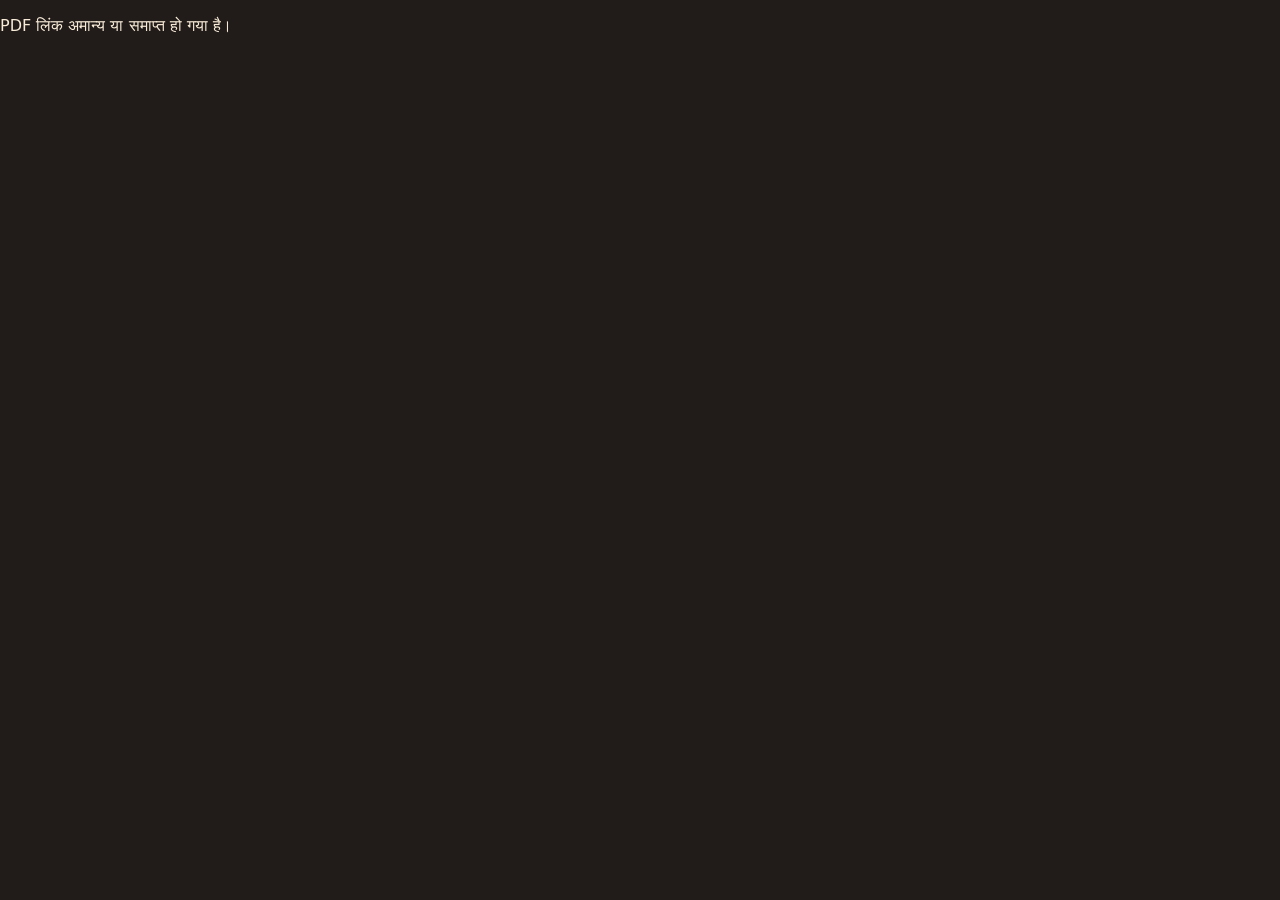
<file: protected-pdf-viewer.html>
<!doctype html>
<html lang="hi">
<head>
<meta charset="utf-8"><meta name="viewport" content="width=device-width,initial-scale=1">
<title>सूत्रधार · सुरक्षित पुस्तक पाठक</title>
<style>
*{box-sizing:border-box}body{margin:0;background:#211b19;color:#f8ecd8;font-family:system-ui,sans-serif}.bar{height:48px;padding:10px 14px;background:#342523;display:flex;justify-content:space-between;align-items:center}.viewer{position:fixed;inset:48px 0 0}.viewer iframe{width:100%;height:100%;border:0;background:white}.watermark{position:fixed;inset:48px 0 0;display:grid;grid-template-columns:repeat(2,1fr);grid-template-rows:repeat(6,1fr);pointer-events:none;z-index:4;opacity:.15;overflow:hidden}.watermark span{display:flex;align-items:center;justify-content:center;white-space:nowrap;color:#8c1e30;font-weight:800;font-size:12px;transform:rotate(-25deg)}button{border:0;border-radius:8px;padding:6px 10px;background:#8b3b43;color:white}
</style>
</head>
<body>
<div class="bar"><strong>सूत्रधार · सुरक्षित पुस्तक पाठक</strong><button onclick="history.back()">वापस</button></div>
<div class="viewer"><iframe id="pdf" title="पुस्तक PDF" referrerpolicy="no-referrer"></iframe></div>
<div class="watermark" id="watermark" aria-hidden="true"></div>
<script>
(()=>{const p=new URLSearchParams(location.search),src=p.get("src"),uid=p.get("u")||"पाठक";if(!src||!src.startsWith("https://")){document.body.innerHTML="<p>PDF लिंक अमान्य या समाप्त हो गया है।</p>";return;}document.getElementById("pdf").src=src+"#toolbar=0&navpanes=0";const label="सूत्रधार · सुरक्षित प्रति · "+uid.slice(0,6)+"…"+uid.slice(-4);document.getElementById("watermark").innerHTML=Array.from({length:12},()=>"<span>"+label+"</span>").join("");document.addEventListener("contextmenu",e=>e.preventDefault());document.addEventListener("keydown",e=>{if((e.ctrlKey||e.metaKey)&&["s","p","u"].includes(e.key.toLowerCase()))e.preventDefault();});})();
</script>
</body>
</html>
</file>
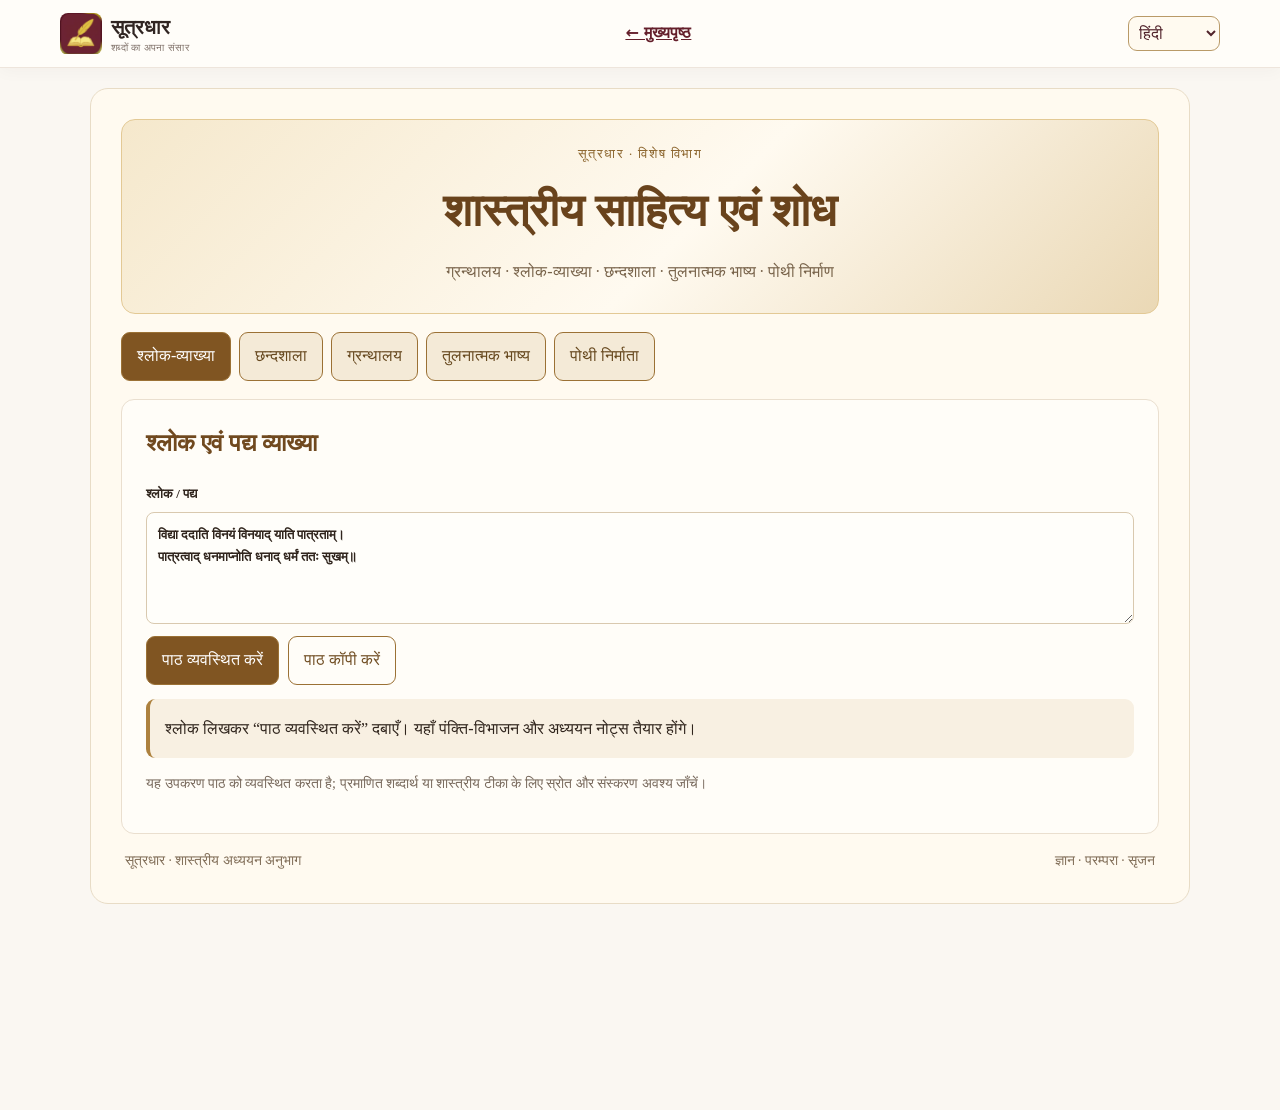
<file: shastriya.html>
<!doctype html>
<html lang="hi">
<head>
  <meta charset="utf-8">
  <meta name="viewport" content="width=device-width, initial-scale=1">
  <meta name="theme-color" content="#641f2b">
  <meta name="description" content="सूत्रधार का शास्त्रीय साहित्य एवं शोध विभाग।">
  <title>शास्त्रीय साहित्य एवं शोध — सूत्रधार</title>
  <link rel="manifest" href="manifest.webmanifest?v=20261110-global-refresh-4">
  <link rel="stylesheet" href="styles.css?v=20261110-global-refresh-4">
  <link rel="stylesheet" href="shastriya.css?v=20261110-global-refresh-4">
</head>
<body>
  <header class="topbar">
    <a class="brand" href="index.html?v=20261110-global-refresh-4" aria-label="सूत्रधार मुख्यपृष्ठ"><img class="brand-mark brand-logo-image" src="assets/sahitya-sutradhar-logo.png" alt="सूत्रधार लोगो"><span><strong>सूत्रधार</strong><small>शब्दों का अपना संसार</small></span></a>
    <a class="text-button" href="index.html?v=20261110-global-refresh-4">← मुख्यपृष्ठ</a>
  </header>
  <main class="app-shell">
    <section id="sgShastriya" class="sgs">
      <header class="sgs-hero"><div class="sgs-kicker">सूत्रधार · विशेष विभाग</div><h1>शास्त्रीय साहित्य एवं शोध</h1><p>ग्रन्थालय · श्लोक-व्याख्या · छन्दशाला · तुलनात्मक भाष्य · पोथी निर्माण</p></header>
      <nav class="sgs-tabs" aria-label="शास्त्रीय साहित्य विभाग">
        <button class="active" data-tab="reader">श्लोक-व्याख्या</button><button data-tab="chhanda">छन्दशाला</button><button data-tab="archive">ग्रन्थालय</button><button data-tab="bhasya">तुलनात्मक भाष्य</button><button data-tab="pothi">पोथी निर्माता</button>
      </nav>

      <div class="sgs-panel" data-panel="reader">
        <h2>श्लोक एवं पद्य व्याख्या</h2>
        <label>श्लोक / पद्य<textarea id="sgVerse" rows="4" placeholder="यहाँ संस्कृत श्लोक या अपनी रचना लिखें…">विद्या ददाति विनयं विनयाद् याति पात्रताम्।
पात्रत्वाद् धनमाप्नोति धनाद् धर्मं ततः सुखम्॥</textarea></label>
        <div class="sgs-actions"><button id="sgExplain">पाठ व्यवस्थित करें</button><button class="secondary" id="sgCopyVerse">पाठ कॉपी करें</button></div>
        <div id="sgVerseOutput" class="sgs-result" aria-live="polite">श्लोक लिखकर “पाठ व्यवस्थित करें” दबाएँ। यहाँ पंक्ति-विभाजन और अध्ययन नोट्स तैयार होंगे।</div>
        <p class="sgs-hint">यह उपकरण पाठ को व्यवस्थित करता है; प्रमाणित शब्दार्थ या शास्त्रीय टीका के लिए स्रोत और संस्करण अवश्य जाँचें।</p>
      </div>

      <div class="sgs-panel" data-panel="chhanda" hidden>
        <h2>छन्दशाला</h2>
        <p class="sgs-hint">एक पंक्ति में एक चरण लिखें। संस्कृत/वर्णिक श्लोक के लिए चार चरण अलग-अलग पंक्तियों में लिखना उपयोगी रहेगा।</p>
        <label>पद्य की पंक्तियाँ<textarea id="sgChhandaText" rows="5" placeholder="एक पंक्ति में एक चरण लिखें…"></textarea></label>
        <div class="sgs-mode">
          <span class="sgs-mode-title">विश्लेषण-पद्धति</span>
          <label class="sgs-radio"><input type="radio" name="sgChhandaMode" value="spoken" checked> सामान्य उच्चारण / पाठ-विभाजन</label>
          <label class="sgs-radio"><input type="radio" name="sgChhandaMode" value="classical"> पारंपरिक छन्दशास्त्र (लघु-गुरु)</label>
        </div>
        <div class="sgs-actions"><button id="sgScan">विश्लेषण करें</button><button class="secondary" id="sgClearChhanda">साफ़ करें</button></div>
        <div id="sgChhandaOutput" class="sgs-result" aria-live="polite">यहाँ अक्षर-विभाजन, मात्रा-संकेत और चुनी हुई पद्धति के अनुसार परिणाम दिखाई देंगे।</div>
        <p class="sgs-hint">ध्यान दें: देवनागरी का लिखित रूप हर बार वास्तविक बोलचाल का उच्चारण नहीं बताता। सामान्य उच्चारण मोड पाठ-आधारित अनुमान देता है; पारंपरिक मोड संस्कृत छन्दशास्त्र के नियम लागू करता है। हिन्दी छन्दों के लिए मात्रा-गणना और चरण-विन्यास अलग से जाँचे जाते हैं।</p>
      </div>

      <div class="sgs-panel" data-panel="archive" hidden><h2>डिजिटल ग्रन्थालय</h2><input id="sgSearch" type="search" placeholder="ग्रन्थ, लेखक या विषय खोजें…"><div id="sgArchiveList" class="sgs-cards"></div><p class="sgs-hint">अभी नमूना सूची है। आगे इसे Supabase की सार्वजनिक ग्रन्थ-सारणी से जोड़ा जा सकता है।</p></div>

      <div class="sgs-panel" data-panel="bhasya" hidden>
        <h2>तुलनात्मक भाष्य कार्य-पटल</h2>
        <label>मूल पाठ<textarea id="sgBase" rows="2" placeholder="मूल श्लोक या पाठ"></textarea></label>
        <div class="sgs-two"><label>भाष्य / टीका १<textarea id="sgComment1" rows="5" placeholder="प्रथम टीका"></textarea></label><label>भाष्य / टीका २<textarea id="sgComment2" rows="5" placeholder="द्वितीय टीका"></textarea></label></div>
        <button id="sgCompare">तुलना-पत्र तैयार करें</button><div id="sgCompareOut" class="sgs-result"></div>
      </div>

      <div class="sgs-panel" data-panel="pothi" hidden>
        <h2>पोथी निर्माता</h2>
        <label>शीर्षक<input id="sgPothiTitle" placeholder="ग्रन्थ / रचना का शीर्षक"></label>
        <label>लेखक<input id="sgPothiAuthor" placeholder="लेखक का नाम"></label>
        <label>पाठ<textarea id="sgPothiBody" rows="9" placeholder="अपना पाठ यहाँ लिखें…"></textarea></label>
        <div class="sgs-actions"><button id="sgPreview">पूर्वावलोकन</button><button class="secondary" id="sgPrint">प्रिंट / PDF</button></div>
        <article id="sgPothiPreview" class="sgs-pothi"></article>
      </div>
      <footer class="sgs-foot">सूत्रधार · शास्त्रीय अध्ययन अनुभाग <span>ज्ञान · परम्परा · सृजन</span></footer>
    </section>
  </main>
  <script src="ui-localization.js?v=20261110-global-refresh-4"></script>
  <script src="shastriya.js?v=20261110-global-refresh-4"></script>



<script>
// Global update bootstrap: independent of app.js, so it runs even if app initialization fails.
(()=>{
 if(!('serviceWorker' in navigator)||!/^https?:$/.test(location.protocol))return;
 const BUILD='20261110-global-refresh-4', KEY='ss_applied_build';
 const reloadOnce=()=>{try{if(sessionStorage.getItem(KEY)!==BUILD){sessionStorage.setItem(KEY,BUILD);location.reload();}}catch(_){}};
 navigator.serviceWorker.addEventListener('controllerchange',reloadOnce);
 navigator.serviceWorker.addEventListener('message',event=>{if(event.data?.type==='SS_APP_UPDATED'&&event.data.build===BUILD)reloadOnce();});
 window.addEventListener('load',async()=>{try{
  const registration=await navigator.serviceWorker.register('./sw.js?v='+BUILD,{updateViaCache:'none'});
  await registration.update();
  document.addEventListener('visibilitychange',()=>{if(document.visibilityState==='visible')registration.update().catch(()=>{});});
  window.addEventListener('focus',()=>registration.update().catch(()=>{}));
 }catch(error){console.error('सूत्रधार अपडेट जाँच विफल:',error);}});
})();
</script>
</body>
</html>
</file>
<file: styles.css>
:root{--bg:#f8f3e6;--paper:#fffdf7;--ink:#37201c;--muted:#71583f;--gold:#a4792f;--maroon:#5c1c23;--line:#e6d9c4;--soft:#efe5d3;--shadow:0 12px 34px rgba(69,39,27,.08)}
*{box-sizing:border-box}html{scroll-behavior:smooth}body{margin:0;background:var(--bg);color:var(--ink);font-family:"Noto Sans Devanagari","Nirmala UI","Mangal",system-ui,sans-serif;line-height:1.65;padding-bottom:90px}button,input,textarea,select{font:inherit}button{cursor:pointer}button:focus-visible,input:focus-visible,textarea:focus-visible,select:focus-visible{outline:3px solid #c79a48;outline-offset:2px}.topbar{height:76px;display:flex;align-items:center;justify-content:space-between;padding:10px max(18px,calc((100vw - 1000px)/2));background:var(--paper);border-bottom:1px solid var(--line);position:sticky;top:0;z-index:5}.avatar,.profile-avatar{border:0;background:var(--maroon);color:#fff4d9;border-radius:50%;display:grid;place-items:center;font-weight:700;overflow:hidden}.avatar{width:43px;height:43px;font-size:19px}.brand{display:flex;align-items:center;gap:10px;text-decoration:none;color:var(--ink);margin-right:auto;margin-left:12px}.brand-mark{font-size:34px;color:var(--gold);line-height:1}.brand strong{display:block;font-family:Georgia,serif;font-size:19px;letter-spacing:.2px}.brand small{display:block;color:var(--muted);font-size:11px;margin-top:-4px}.icon-button{border:1px solid var(--line);background:transparent;color:var(--ink);border-radius:12px;width:42px;height:42px;font-size:23px}.app-shell,.view{max-width:1000px;margin:0 auto;padding:0 20px}.welcome{margin:24px 0 34px;padding:28px 26px;min-height:200px;background:linear-gradient(120deg,#5c1c23,#793b37 65%,#8e5b43);border-radius:24px;color:#fff5e4;position:relative;overflow:hidden;display:flex;align-items:center;justify-content:space-between;box-shadow:var(--shadow)}.welcome h1{font-family:Georgia,"Nirmala UI",serif;font-size:clamp(28px,5vw,43px);line-height:1.25;margin:7px 0 9px;font-weight:600}.welcome-copy{color:#f2dfc7;max-width:440px;margin:0}.eyebrow{color:var(--gold);font-size:11px;font-weight:800;letter-spacing:1.2px;margin:0 0 5px}.welcome .eyebrow{color:#e5c78c}.lotus-art{position:relative;width:150px;height:125px;flex-shrink:0;opacity:.85}.lotus-art span{position:absolute;font-size:78px;color:#f2d7a0;text-shadow:0 5px 10px #32151a}.lotus-art span:nth-child(1){left:34px;top:-5px}.lotus-art span:nth-child(2){left:0;top:34px;color:#f8f1df}.lotus-art span:nth-child(3){right:0;top:34px;color:#7c9cbd}.section-block{margin:0 0 35px}.section-heading{display:flex;justify-content:space-between;align-items:end;gap:12px;margin-bottom:14px}.section-heading h2,.view h1{font-size:23px;margin:0;font-weight:750}.text-button{border:0;background:transparent;color:var(--maroon);font-weight:700;padding:7px 0}.chips{display:flex;gap:9px;overflow-x:auto;padding:2px 0 8px}.chip{white-space:nowrap;border:1px solid var(--line);background:var(--paper);color:var(--muted);border-radius:99px;padding:8px 14px;font-size:13px}.chip.active{background:var(--maroon);color:#fff5e4;border-color:var(--maroon)}.story-list{display:grid;grid-template-columns:repeat(2,minmax(0,1fr));gap:13px}.story-card{background:var(--paper);border:1px solid var(--line);border-radius:17px;padding:17px;box-shadow:0 4px 15px rgba(69,39,27,.035);display:flex;flex-direction:column;min-height:175px}.story-card h3{margin:4px 0 5px;font-size:18px;line-height:1.4}.story-card p{margin:0;color:var(--muted);font-size:13px}.story-card .excerpt{margin:10px 0 15px;display:-webkit-box;-webkit-line-clamp:3;-webkit-box-orient:vertical;overflow:hidden;flex:1}.story-meta{display:flex;justify-content:space-between;align-items:center;gap:8px;font-size:11px;color:var(--muted);border-top:1px solid var(--line);padding-top:10px}.story-meta button{border:0;background:none;color:var(--maroon);font-weight:800}.tag{display:inline-block;color:var(--maroon);background:var(--soft);border-radius:6px;padding:2px 7px;font-size:11px}.subtle,.muted{color:var(--muted);font-size:13px}.bottom-nav{position:fixed;bottom:0;left:0;right:0;display:flex;justify-content:center;gap:clamp(5px,3vw,32px);padding:8px 10px max(8px,env(safe-area-inset-bottom));background:var(--paper);border-top:1px solid var(--line);z-index:10}.nav-item{min-width:57px;display:flex;flex-direction:column;align-items:center;gap:0;background:transparent;border:0;color:var(--muted);font-size:10px;padding:3px 8px}.nav-item span{font-size:23px;line-height:1.3}.nav-item.active{color:var(--maroon);font-weight:800}.nav-item.write-nav span{background:var(--maroon);color:#fff4d9;width:36px;height:32px;border-radius:12px;font-size:27px;line-height:30px}.hidden{display:none!important}.empty-state{text-align:center;padding:30px 15px;background:var(--paper);border:1px dashed var(--line);border-radius:18px}.empty-flower{font-size:32px;color:var(--gold)}.empty-state h3{margin:4px}.empty-state p{color:var(--muted);font-size:13px}.primary-button,.secondary-button,.danger-button{border:0;border-radius:12px;padding:11px 16px;font-weight:750}.primary-button{background:var(--maroon);color:#fff5e4}.secondary-button{background:var(--soft);color:var(--maroon)}.danger-button{background:#f4d9d7;color:#852b2b}.full-width{width:100%;margin-top:12px}.modal{border:1px solid var(--line);border-radius:22px;padding:0;width:min(650px,calc(100vw - 24px));max-height:90vh;background:var(--paper);color:var(--ink);box-shadow:0 24px 80px #24120f55}.modal::backdrop{background:#20120ed1;backdrop-filter:blur(4px)}.modal form{padding:23px}.modal-heading{display:flex;justify-content:space-between;align-items:center;margin-bottom:16px}.modal-heading h2{margin:0;font-size:25px}.close-button{background:transparent;border:0;font-size:30px;color:var(--muted)}label{display:block;font-weight:700;font-size:13px;margin:14px 0 6px}input:not([type=checkbox]),textarea,select{width:100%;border:1px solid var(--line);background:var(--bg);color:var(--ink);border-radius:11px;padding:11px 12px}textarea{resize:vertical;line-height:1.8}.form-row{display:grid;grid-template-columns:1fr 1fr;gap:12px}.category-checks{display:flex;flex-wrap:wrap;gap:8px}.category-checks label{display:flex;align-items:center;gap:5px;border:1px solid var(--line);border-radius:99px;padding:5px 10px;margin:0;font-size:12px;font-weight:500}.checkline{display:flex;align-items:flex-start;gap:8px;font-weight:500;color:var(--muted);line-height:1.6}.checkline input{margin-top:6px}.editor-foot{display:flex;justify-content:space-between;gap:10px;align-items:center;color:var(--muted);font-size:11px;margin-top:6px}.tiny-note{font-size:11px;color:var(--muted);line-height:1.5}.reader-modal{width:min(760px,calc(100vw - 18px));padding:0}.reader-top,.reader-bottom{display:flex;align-items:center;justify-content:space-between;gap:10px;padding:12px 18px;border-bottom:1px solid var(--line)}.reader-bottom{border-bottom:0;border-top:1px solid var(--line)}.reader-page{padding:clamp(22px,6vw,56px);max-width:680px;margin:auto}.reader-page h1{font-size:clamp(25px,5vw,36px);line-height:1.4;margin:8px 0}.reader-author{color:var(--muted);font-size:13px;border-bottom:1px solid var(--line);padding-bottom:18px}.reader-body{font-size:18px;line-height:2.1;white-space:pre-wrap;overflow-wrap:anywhere}.profile-card{display:flex;align-items:center;gap:13px;padding:18px;background:var(--paper);border:1px solid var(--line);border-radius:18px;margin:18px 0}.profile-avatar{width:55px;height:55px;font-size:23px}.profile-card h2{margin:0;font-size:19px}.profile-card p{margin:0;color:var(--muted);font-size:12px}.profile-card .text-button{margin-left:auto}.stats-grid{display:grid;grid-template-columns:repeat(3,1fr);gap:9px;margin:20px 0}.stats-grid div{background:var(--paper);border:1px solid var(--line);border-radius:14px;padding:14px 8px;text-align:center}.stats-grid strong{display:block;font-size:22px;color:var(--maroon)}.stats-grid span{display:block;font-size:11px;color:var(--muted)}.setting-row{display:flex;align-items:center;justify-content:space-between;gap:12px;padding:17px 0;border-bottom:1px solid var(--line)}.setting-row p{margin:3px 0;color:var(--muted);font-size:12px}.toast{position:fixed;left:50%;bottom:95px;transform:translate(-50%,15px);background:var(--ink);color:#fff4df;padding:10px 16px;border-radius:12px;font-size:13px;opacity:0;pointer-events:none;transition:.2s;z-index:20;max-width:90vw}.toast.show{opacity:1;transform:translate(-50%,0)}body.dark{--bg:#1d1918;--paper:#292220;--ink:#f1e6d2;--muted:#c1ab91;--gold:#d6ad62;--maroon:#7c303b;--line:#493832;--soft:#3a2b27;--shadow:0 12px 34px rgba(0,0,0,.2)}body.dark .welcome{background:linear-gradient(120deg,#35151b,#54262b 65%,#5d4033)}body.dark .primary-button{background:#8d3d46}body.dark .danger-button{background:#512c2b;color:#ffd9d3}
.author-inline{display:inline-flex;align-items:center;gap:8px;border:0;background:none;color:inherit;padding:0;text-align:left}.mini-avatar{width:32px;height:32px;border-radius:50%;display:inline-grid;place-items:center;background:var(--maroon);color:white;font-weight:700;overflow:hidden}.mini-avatar img,.avatar img,.profile-avatar img{width:100%;height:100%;object-fit:cover}.cover-card{padding:0;overflow:hidden}.cover-thumb{width:100%;aspect-ratio:9/16;object-fit:cover;background:var(--soft);border-radius:12px}.cover-grid{display:grid;grid-template-columns:110px 1fr;gap:14px;align-items:start}.cover-placeholder{aspect-ratio:9/16;background:var(--soft);border-radius:12px;display:grid;place-items:center;color:var(--muted)}.top-actions{display:flex;gap:8px;align-items:center}.top-icon{border:1px solid var(--line);border-radius:12px;background:transparent;color:var(--ink);width:40px;height:40px}.report-box{border-top:1px solid var(--line);padding-top:12px;margin-top:16px}.toolbar{display:flex;gap:6px;flex-wrap:wrap;margin:8px 0}.toolbar button{border:1px solid var(--line);background:var(--soft);border-radius:8px;padding:6px 10px}.reader-cover{width:90px;aspect-ratio:9/16;object-fit:cover;border-radius:9px;float:right;margin:0 0 12px 15px}
@media(max-width:620px){.app-shell,.view{padding:0 15px}.welcome{padding:23px 20px;min-height:178px;border-radius:20px}.welcome h1{font-size:29px}.welcome-copy{font-size:13px;max-width:270px}.lotus-art{width:90px;transform:scale(.78);transform-origin:right center;margin-left:-15px}.story-list{grid-template-columns:1fr}.story-card{min-height:155px}.section-heading h2,.view h1{font-size:21px}.form-row{grid-template-columns:1fr}.bottom-nav{gap:0;justify-content:space-around}.nav-item{min-width:0;padding:3px 5px}.reader-body{font-size:17px}.modal form{padding:18px}.brand strong{font-size:17px}.cover-grid{grid-template-columns:92px 1fr}}

/* साहित्य सूत्रधार: लेखक सूची और संपादक */
.writer-list{display:grid;grid-template-columns:repeat(2,minmax(0,1fr));gap:10px}.writer-card{display:flex;align-items:center;gap:10px;text-align:left;padding:12px;border:1px solid var(--line);border-radius:14px;background:var(--paper);color:var(--ink);min-width:0}.writer-card-main{display:flex;flex-direction:column;min-width:0;flex:1}.writer-card-main strong{overflow:hidden;text-overflow:ellipsis;white-space:nowrap}.writer-card-main small{font-size:11px;color:var(--muted)}.writer-card .mini-avatar{flex:0 0 36px;height:36px}.writer-card .tag{white-space:nowrap}.toolbar select{width:auto;max-width:135px;padding:6px}.reader-body mark{background:#f4df76;color:#33230b;padding:0 2px;border-radius:3px}.font-serif{font-family:Georgia,"Noto Serif Devanagari",serif}.font-sans{font-family:Arial,"Noto Sans Devanagari",sans-serif}.font-devotional{font-family:"Noto Serif Devanagari",serif;letter-spacing:.02em}.font-poetic{font-family:Georgia,"Noto Serif Devanagari",serif;font-style:italic}.font-mono{font-family:monospace}.color-royal-red{color:#a20d27}.color-dark-red{color:#650b18}.color-saffron{color:#d47700}.color-black{color:#111}.color-blue{color:#174caa}.color-green{color:#16723a}.color-white{color:#fff;background:#333}.color-yellow{color:#c49b00}
@media(max-width:620px){.writer-list{grid-template-columns:1fr}.writer-card .tag{font-size:10px}}

/* Published-work editing controls */
.story-meta{flex-wrap:wrap;justify-content:flex-start}.story-meta [data-edit-work]{border:1px solid var(--line);border-radius:9px;padding:6px 10px;background:var(--soft);color:var(--maroon)}

/* Community, likes and clickable cover/author elements */
.cover-open{display:block;width:100%;padding:0;border:0;background:transparent;text-align:left}.story-author-link{padding:0;border:0;background:transparent;color:var(--maroon);font-weight:700}.community-compose{display:grid;gap:8px;background:var(--paper);border:1px solid var(--line);padding:14px;border-radius:15px}.community-compose button{justify-self:start}.community-posts{display:grid;gap:10px;margin-top:12px}.community-post{background:var(--paper);border:1px solid var(--line);border-radius:14px;padding:14px}.community-post-head{display:flex;align-items:center;gap:9px}.community-post p{white-space:pre-wrap;overflow-wrap:anywhere}.community-post button{border:0;background:var(--soft);color:var(--maroon);border-radius:9px;padding:7px 11px}.profile-link{display:inline-flex;align-items:center;gap:7px}.profile-link .mini-avatar{width:26px;height:26px;flex:0 0 26px}.reader-bottom{flex-wrap:wrap}

.font-classic{font-family:"Noto Serif Devanagari",Georgia,serif;font-weight:600}.font-handwritten{font-family:"Kalam","Noto Sans Devanagari",cursive;font-style:italic}.font-newspaper{font-family:"Noto Serif Devanagari",Georgia,serif;letter-spacing:.01em}.font-decorative{font-family:"Noto Serif Devanagari",serif;font-weight:700;letter-spacing:.03em}

/* Flip-book reader */
.reader-pagination-controls{display:flex;align-items:center;justify-content:space-between;gap:10px;flex-wrap:wrap;padding:10px 16px;background:var(--paper);border-bottom:1px solid var(--line);position:sticky;top:0;z-index:3}
.reader-pagination-controls #readerPageStatus{font-weight:700;color:var(--maroon);white-space:nowrap}
.reader-pagination-controls label{display:flex;align-items:center;gap:6px;font-size:.85rem}
.reader-pagination-controls input{width:100px}
.reader-body{column-width:min(680px,calc(100vw - 48px));column-gap:36px;column-fill:auto; height:min(68vh,780px);overflow-x:auto;overflow-y:hidden;scroll-snap-type:x mandatory;scroll-behavior:smooth;padding:22px 26px!important;box-sizing:border-box;line-height:1.95;white-space:normal;overscroll-behavior-x:contain;background:linear-gradient(90deg,rgba(130,90,40,.06),transparent 5%,transparent 95%,rgba(130,90,40,.06));}
.reader-body>*{break-inside:avoid;scroll-snap-align:start}
.reader-body{transform-style:preserve-3d}
.reader-body.flip-next{animation:readerFlipNext .36s ease}
.reader-body.flip-prev{animation:readerFlipPrev .36s ease}
@keyframes readerFlipNext{0%{transform:rotateY(-3deg);opacity:.75}100%{transform:rotateY(0);opacity:1}}
@keyframes readerFlipPrev{0%{transform:rotateY(3deg);opacity:.75}100%{transform:rotateY(0);opacity:1}}
.reader-body::-webkit-scrollbar{height:6px}.reader-body::-webkit-scrollbar-thumb{background:var(--line);border-radius:8px}
@media(max-width:600px){.reader-body{height:64vh;column-width:calc(100vw - 44px);column-gap:24px;padding:18px 20px!important}.reader-pagination-controls{padding:8px}.reader-pagination-controls .secondary-button{padding:7px 10px}}
/* =========================================
   SAHITYA SUTRADHAR — ROYAL MANUSCRIPT LOADER
========================================= */

.app-loader {
  position: fixed;
  inset: 0;
  z-index: 99999;
  display: grid;
  place-items: center;
  overflow: hidden;
  background:
    radial-gradient(ellipse at center, #702d35 0%, #421820 65%, #241016 100%);
  color: #f8e8c4;
  opacity: 1;
  visibility: visible;
  transition: opacity .65s ease, visibility .65s ease;
}

.app-loader.loader-hidden {
  opacity: 0;
  visibility: hidden;
  pointer-events: none;
}

.loader-content {
  width: min(390px, 92vw);
  display: flex;
  flex-direction: column;
  align-items: center;
  text-align: center;
  padding: 24px 15px;
}

.manuscript-scene {
  width: 230px;
  height: 175px;
  position: relative;
  display: grid;
  place-items: center;
  perspective: 850px;
}

.manuscript-glow {
  position: absolute;
  width: 190px;
  height: 130px;
  background: #e6b75e;
  filter: blur(55px);
  opacity: .18;
  border-radius: 50%;
}

.manuscript-book {
  width: 190px;
  height: 112px;
  position: relative;
  display: flex;
  perspective: 800px;
  filter: drop-shadow(0 12px 12px #170b0d99);
}

.book-spine {
  position: absolute;
  z-index: 5;
  left: 50%;
  top: 0;
  bottom: 0;
  width: 7px;
  transform: translateX(-50%);
  background: linear-gradient(90deg,#8e5a26,#f1d18a,#8e5a26);
  border-radius: 4px;
}

.book-page {
  position: relative;
  width: 50%;
  height: 100%;
  overflow: hidden;
  background: linear-gradient(135deg,#fff2d1,#d9b77d);
  border: 1px solid #a77a42;
  box-shadow: inset 0 0 12px #8c572a33;
}

.page-left {
  border-radius: 8px 0 0 4px;
}

.page-right {
  border-radius: 0 8px 4px 0;
}

.page-border {
  position: absolute;
  inset: 8px;
  border: 1px solid #b18a51;
  display: flex;
  flex-direction: column;
  align-items: center;
  justify-content: center;
  gap: 7px;
}

.page-border span {
  font-family: Georgia, serif;
  color: #873b31;
  font-size: 19px;
  font-weight: bold;
}

.page-border i {
  width: 65%;
  height: 2px;
  background: #a77b45;
  opacity: .55;
  border-radius: 4px;
}

.turning-page {
  position: absolute;
  z-index: 4;
  left: 50%;
  top: 0;
  width: 50%;
  height: 100%;
  transform-origin: left center;
  transform-style: preserve-3d;
  animation: manuscriptFlip 2.8s ease-in-out infinite;
}

.turning-page .page-border {
  background: linear-gradient(135deg,#fff2d1,#e5c58d);
}

@keyframes manuscriptFlip {
  0%, 12% {
    transform: rotateY(0deg);
  }
  48%, 58% {
    transform: rotateY(-175deg);
  }
  88%, 100% {
    transform: rotateY(-360deg);
  }
}

.book-shadow {
  position: absolute;
  bottom: 15px;
  width: 180px;
  height: 12px;
  border-radius: 50%;
  background: #12090b;
  filter: blur(9px);
  opacity: .55;
}

.loader-brand {
  display: flex;
  flex-direction: column;
  margin-top: 8px;
}

.loader-brand-title {
  font-family: Georgia, "Nirmala UI", serif;
  font-size: 27px;
  font-weight: 700;
  letter-spacing: .5px;
  color: #f5d28e;
  text-shadow: 0 2px 12px #e0a74b44;
}

.loader-brand-subtitle {
  font-size: 11px;
  letter-spacing: 3px;
  color: #e8c9a0;
  margin-top: 2px;
}

.quill-writing {
  width: 100%;
  min-height: 108px;
  margin-top: 28px;
  padding: 15px 12px;
  border-top: 1px solid #c99d5c66;
  border-bottom: 1px solid #c99d5c66;
  position: relative;
}

.quill-line {
  height: 25px;
  display: flex;
  justify-content: flex-end;
  align-items: center;
  position: relative;
}

.quill-feather {
  font-size: 25px;
  display: inline-block;
  animation: quillWrite 2.5s ease-in-out infinite;
  transform-origin: bottom center;
}

@keyframes quillWrite {
  0%, 100% { transform: rotate(-18deg) translateX(0); }
  50% { transform: rotate(8deg) translateX(-12px); }
}

.quill-ink {
  position: absolute;
  right: 8px;
  bottom: 0;
  width: 0;
  height: 1px;
  background: #e7bd78;
  animation: inkGrow 2.5s ease-in-out infinite;
}

@keyframes inkGrow {
  0%, 100% { width: 5%; }
  50% { width: 65%; }
}

.loader-quote {
  min-height: 48px;
  margin: 8px 0 3px;
  font-family: "Noto Serif Devanagari", Georgia, serif;
  font-size: 15px;
  line-height: 1.9;
  color: #fff0d2;
}

.loader-author {
  display: block;
  min-height: 20px;
  font-size: 12px;
  color: #e6bd79;
  letter-spacing: .5px;
}

.loader-status {
  margin-top: 22px;
  font-size: 12px;
  color: #dfbd91;
  letter-spacing: .7px;
}

.loader-dot {
  display: inline-block;
  width: 6px;
  height: 6px;
  border-radius: 50%;
  background: #e6bd79;
  margin-right: 7px;
  animation: loaderPulse 1.1s ease-in-out infinite;
}

@keyframes loaderPulse {
  0%,100% { opacity: .35; transform: scale(.8); }
  50% { opacity: 1; transform: scale(1.25); }
}

@media(max-width:480px) {
  .manuscript-scene {
    transform: scale(.9);
    margin-bottom: -8px;
  }

  .loader-brand-title {
    font-size: 25px;
  }

  .loader-quote {
    font-size: 14px;
  }
}

@media(prefers-reduced-motion:reduce) {
  .app-loader *,
  .app-loader *::before,
  .app-loader *::after {
    animation: none !important;
    transition: none !important;
  }
}
/* प्रोफ़ाइल के फ़ॉलोअर और फ़ॉलोइंग आँकड़े */
.stats-grid{
  grid-template-columns:repeat(4,minmax(0,1fr));
}

.profile-stat-button{
  border:0;
  background:transparent;
  color:var(--maroon);
  font:inherit;
  font-size:22px;
  font-weight:800;
  padding:0;
  cursor:pointer;
}

.profile-stat-button:hover{
  text-decoration:underline;
}

@media(max-width:420px){
  .stats-grid{
    grid-template-columns:repeat(2,minmax(0,1fr));
  }
}
/* Profile DP Crop Editor */
#avatarCropDialog {
  width: min(440px, calc(100vw - 24px));
  padding: 20px;
  border: 1px solid var(--line);
  border-radius: 20px;
  background: var(--paper);
  color: var(--ink);
}

#avatarCropDialog::backdrop {
  background: rgba(20, 10, 10, .78);
  backdrop-filter: blur(4px);
}

.crop-editor {
  display: flex;
  flex-direction: column;
  gap: 12px;
}

.crop-editor .modal-heading {
  margin: 0;
}

.crop-editor .modal-heading h2 {
  margin: 0;
  font-size: 20px;
}

.crop-preview {
  width: min(100%, 340px);
  aspect-ratio: 1 / 1;
  margin: 8px auto;
  overflow: hidden;
  border-radius: 12px;
  background: #211a18;
  touch-action: none;
}

#avatarCropCanvas {
  display: block;
  width: 100%;
  height: 100%;
  cursor: grab;
  touch-action: none;
}

#avatarCropCanvas:active {
  cursor: grabbing;
}

.crop-editor input[type="range"] {
  padding: 0;
  accent-color: var(--maroon);
}

.crop-actions,
.crop-footer {
  display: flex;
  justify-content: space-between;
  gap: 10px;
}

.crop-actions button,
.crop-footer button {
  flex: 1;
}

@media(max-width:420px) {
  #avatarCropDialog {
    padding: 15px;
  }

  .crop-preview {
    width: min(100%, 300px);
  }
}

/* संगोष्ठी पोस्ट की तस्वीर */
.community-post-image {
  width: 100%;
  margin: 12px 0;
  overflow: hidden;
  border-radius: 14px;
  background: var(--paper);
}

.community-post-image img {
  display: block;
  width: 100%;
  max-height: 520px;
  object-fit: contain;
  border-radius: 14px;
}

/* तस्वीर चुनने के बाद प्रीव्यू */
.community-image-preview {
  margin: 10px 0;
}

.community-image-preview img {
  display: block;
  max-width: 100%;
  max-height: 260px;
  object-fit: contain;
  border-radius: 12px;
}

/* संगोष्ठी कमेंट और जवाब */
.community-post-comments {
  margin-top: 16px;
  padding-top: 12px;
  border-top: 1px solid var(--line);
}

.community-post-comments form {
  display: flex;
  gap: 8px;
  margin: 10px 0;
}

.community-post-comments input {
  flex: 1;
  min-width: 0;
  padding: 10px 12px;
  border: 1px solid var(--line);
  border-radius: 10px;
  background: var(--paper);
  color: var(--ink);
}

.community-post-comments button {
  cursor: pointer;
}

.community-comment {
  padding: 10px 12px;
  margin-top: 9px;
  border-radius: 10px;
  background: var(--paper);
  border: 1px solid var(--line);
}

.community-comment strong {
  color: var(--maroon);
  font-size: 14px;
}

.community-comment p {
  margin: 5px 0;
  overflow-wrap: anywhere;
}

.community-comment > button {
  border: 0;
  padding: 4px 0;
  background: transparent;
  color: var(--maroon);
  font-weight: 700;
}

.community-replies {
  margin-left: 22px;
  padding-left: 10px;
  border-left: 2px solid var(--line);
}

.community-reply {
  background: var(--surface, var(--paper));
}

.community-post-comments form[hidden] {
  display: none;
}

@media(max-width:480px) {
  .community-post-comments form {
    gap: 6px;
  }

  .community-replies {
    margin-left: 12px;
    padding-left: 8px;
  }
}

/* सार्वजनिक लेखक प्रोफ़ाइल में रेटिंग और समीक्षाएँ */

.work-rating-summary {
  display: flex;
  align-items: center;
  gap: 9px;
  margin: 10px 0;
  padding: 9px 12px;
  border-radius: 10px;
  background: var(--paper);
}

.work-rating-summary strong {
  color: var(--maroon);
  font-size: 16px;
}

.work-rating-summary span {
  color: var(--muted);
  font-size: 13px;
}

.work-public-reviews {
  margin: 12px 0;
  padding-top: 10px;
  border-top: 1px solid var(--line);
}

.work-public-reviews > strong {
  display: block;
  margin-bottom: 8px;
}

.work-public-review {
  margin: 8px 0;
  padding: 10px 12px;
  border: 1px solid var(--line);
  border-radius: 10px;
  background: var(--paper);
}

.work-public-review strong {
  color: var(--maroon);
  font-size: 14px;
}

.work-public-review p {
  margin: 5px 0;
  overflow-wrap: anywhere;
  white-space: pre-wrap;
}

.work-public-review small {
  color: var(--muted);
  font-size: 12px;
}

/* नोटिफिकेशन घंटी */
.notification-button {
  position: relative;
}

#notificationBadge {
  position: absolute;
  top: -5px;
  right: -5px;
  min-width: 18px;
  height: 18px;
  padding: 0 4px;
  display: flex;
  align-items: center;
  justify-content: center;
  border-radius: 50px;
  background: #b32635;
  color: #fff;
  font-size: 10px;
  font-weight: 700;
  border: 2px solid var(--surface);
}

#notificationBadge[hidden] {
  display: none;
}
/* नोटिफिकेशन सूची */
.notifications-list {
  display: grid;
  gap: 10px;
  margin-top: 16px;
  max-height: 70vh;
  overflow-y: auto;
}

.notification-item {
  padding: 12px 14px;
  border: 1px solid var(--line);
  border-radius: 12px;
  background: var(--paper);
  cursor: pointer;
}

.notification-item.unread {
  border-left: 4px solid var(--maroon);
}

.notification-item strong {
  display: block;
  color: var(--maroon);
}

.notification-item p {
  margin: 5px 0;
  overflow-wrap: anywhere;
}

.notification-item small {
  color: var(--muted);
  font-size: 12px;
}
/* ==================================
   SAHITYA SUTRADHAR — PRIVATE INBOX
================================== */

.inbox-tabs {
  display: flex;
  gap: 10px;
  margin: 18px 0;
}

.inbox-tabs button {
  flex: 1;
}

.inbox-conversation-heading {
  display: flex;
  align-items: center;
  gap: 12px;
  margin: 18px 0;
}

.inbox-messages {
  display: flex;
  flex-direction: column;
  gap: 12px;
  min-height: 180px;
  max-height: 55vh;
  overflow-y: auto;
  padding: 14px;
  border: 1px solid var(--border-color, #ddd);
  border-radius: 14px;
}

.inbox-message {
  max-width: 85%;
  padding: 10px 14px;
  border-radius: 14px;
  overflow-wrap: anywhere;
}

.inbox-message p {
  margin: 0 0 6px;
  white-space: pre-wrap;
}

.inbox-message small {
  font-size: 11px;
  opacity: .7;
}

.inbox-message.mine {
  align-self: flex-end;
  background: var(--primary-color, #eee);
}

.inbox-message.theirs {
  align-self: flex-start;
  background: var(--surface-color, #f1f1f1);
}

.inbox-compose {
  display: grid;
  gap: 10px;
  margin-top: 14px;
}

.inbox-compose textarea {
  width: 100%;
  resize: vertical;
}

#inboxBadge {
  min-width: 18px;
  text-align: center;
  border-radius: 50%;
  font-size: 11px;
}

/* =========================================
   SAHITYA SUTRADHAR — DISCOVERY HOME REFRESH
   चरण 1: मुख्यपृष्ठ, खोज और नेविगेशन
========================================= */
:root{
  --bg:#f7f3ec;
  --paper:#fffefa;
  --ink:#302321;
  --muted:#76665d;
  --gold:#b58a45;
  --maroon:#672733;
  --line:#e9dfd1;
  --soft:#f1e8dc;
  --shadow:0 10px 28px rgba(65,35,27,.065);
}
body{background:radial-gradient(ellipse at 12% 0%,#fffaf0 0,transparent 34%),var(--bg)}
.topbar{height:72px;box-shadow:0 3px 16px rgba(56,31,25,.035);backdrop-filter:blur(14px);background:rgba(255,254,250,.94)}
.brand{gap:11px;margin-left:0}
.brand-mark{color:#b58a45;text-shadow:0 2px 8px #b58a4526}
.brand strong{font-family:"Noto Serif Devanagari",Georgia,serif;font-size:20px;letter-spacing:.1px}
.brand small{letter-spacing:.35px}
.top-actions{gap:7px}
.top-icon,.icon-button{border-radius:13px;background:#fffdf8;transition:transform .18s ease,background .18s ease}
.top-icon:hover,.icon-button:hover{transform:translateY(-1px);background:var(--soft)}
.app-shell{max-width:1120px;padding-left:24px;padding-right:24px}
.welcome{margin:24px 0 20px;min-height:222px;padding:34px clamp(22px,4vw,48px);border:1px solid #8b4c4c55;border-radius:27px;background:linear-gradient(112deg,#4b1b25 0%,#71313b 54%,#8b5947 100%);box-shadow:0 18px 42px rgba(77,29,38,.16)}
.welcome:after{content:"";position:absolute;width:320px;height:320px;border:1px solid #f3d69b33;border-radius:50%;right:7%;top:-190px;box-shadow:0 0 0 22px #f3d69b0b,0 0 0 48px #f3d69b09}
.welcome h1{font-family:"Noto Serif Devanagari",Georgia,serif;font-size:clamp(30px,4.5vw,46px);letter-spacing:.1px}
.welcome-copy{font-size:15px;line-height:1.9;max-width:520px}
.lotus-art{z-index:1;transform:scale(1.12);margin-right:15px}
.discovery-search{display:grid;grid-template-columns:minmax(0,1fr) minmax(280px,.8fr);align-items:center;gap:24px;padding:20px 23px;margin:0 0 35px;background:var(--paper);border:1px solid var(--line);border-radius:20px;box-shadow:var(--shadow)}
.discovery-search-copy h2{font-family:"Noto Serif Devanagari",Georgia,serif;font-size:clamp(19px,2.5vw,25px);margin:0 0 3px}
.discovery-search-copy p:last-child{font-size:12px;color:var(--muted);margin:0}
.search-control{display:flex;align-items:center;gap:8px;padding:5px 7px 5px 14px;border:1px solid #dfd1bd;border-radius:14px;background:#fbf8f2;min-width:0}
.search-control>span{font-size:27px;line-height:1;color:var(--gold)}
.search-control input{border:0!important;outline:0!important;box-shadow:none!important;background:transparent!important;padding:10px 3px!important;min-width:0}
.search-clear{border:0;border-radius:10px;width:34px;height:34px;background:var(--soft);color:var(--maroon);font-size:22px;flex:0 0 auto}
.section-block{margin-bottom:39px}
.section-heading{margin-bottom:16px;align-items:center}
.section-heading h2,.view h1{font-family:"Noto Serif Devanagari",Georgia,serif;font-size:clamp(21px,2.8vw,26px);letter-spacing:.05px}
.section-heading .eyebrow{letter-spacing:1.35px}
.story-list{grid-template-columns:repeat(2,minmax(0,1fr));gap:16px}
.story-card{border-radius:19px;border-color:#e9dfd2;padding:16px;box-shadow:0 5px 18px rgba(60,35,25,.045);transition:transform .2s ease,box-shadow .2s ease,border-color .2s ease}
.story-card:hover{transform:translateY(-3px);box-shadow:0 12px 26px rgba(60,35,25,.09);border-color:#d7c29f}
.story-card h3{font-family:"Noto Serif Devanagari",Georgia,serif;font-size:19px;line-height:1.5}
.story-card .excerpt{line-height:1.8}
.cover-thumb,.cover-placeholder{border-radius:11px}
.cover-placeholder{background:linear-gradient(145deg,#f1e4d0,#e7d3b5);font-size:32px}
.writer-list{gap:12px}
.writer-card{border-radius:16px;padding:14px;background:var(--paper);border-color:var(--line);transition:transform .18s ease,box-shadow .18s ease}
.writer-card:hover{transform:translateY(-2px);box-shadow:var(--shadow)}
.chips{padding:3px 0 10px;scrollbar-width:thin}
.chip{padding:9px 16px;background:var(--paper);border-color:#e6dac9}
.chip.active{background:var(--maroon);box-shadow:0 4px 12px #6727332b}
.bottom-nav{justify-content:space-evenly;gap:4px;padding:8px max(12px,calc((100vw - 720px)/2)) max(8px,env(safe-area-inset-bottom));background:rgba(255,254,250,.97);backdrop-filter:blur(16px);box-shadow:0 -5px 22px rgba(52,31,25,.055);border-top-color:#e8dfd3}
.nav-item{position:relative;min-width:68px;padding:4px 9px;border-radius:13px;font-size:11px;transition:background .18s ease,color .18s ease}
.nav-item span:first-child{font-size:22px}
.nav-item.active{background:#f3e9df;color:var(--maroon)}
.nav-item.write-nav span:first-child{width:36px;height:32px;border-radius:12px;background:var(--maroon);color:#fff4df}
body.dark{--bg:#191615;--paper:#26211f;--ink:#f3e8d9;--muted:#c0ad9b;--gold:#d6b16e;--maroon:#8b3d49;--line:#493b35;--soft:#392d28}
body.dark .topbar,body.dark .bottom-nav{background:rgba(38,33,31,.96)}
body.dark .discovery-search{background:var(--paper)}
body.dark .search-control{background:#211c1a;border-color:var(--line)}
body.dark .top-icon,body.dark .icon-button{background:var(--paper)}
body.dark .nav-item.active{background:#39282a}
@media(max-width:700px){
 .app-shell{padding-left:15px;padding-right:15px}
 .welcome{min-height:190px;padding:25px 20px;border-radius:22px;margin-top:16px}
 .welcome h1{font-size:29px;max-width:310px}
 .welcome-copy{font-size:13px;max-width:260px}
 .lotus-art{width:80px;transform:scale(.72);margin-left:-20px;margin-right:0}
 .discovery-search{grid-template-columns:1fr;gap:12px;padding:17px;margin-bottom:29px}
 .discovery-search-copy h2{font-size:20px}
 .search-control{width:100%}
 .story-list{grid-template-columns:1fr;gap:12px}
 .story-card{padding:14px}
 .section-block{margin-bottom:31px}
 .section-heading{align-items:flex-start}
 .section-heading h2{font-size:21px}
 .bottom-nav{gap:1px;padding-left:4px;padding-right:4px}
 .nav-item{min-width:0;flex:1;padding:4px 2px;font-size:9px}
 .nav-item span:first-child{font-size:21px}
}
@media(min-width:701px){.story-list{grid-template-columns:repeat(2,minmax(0,1fr))}}

/* =========================================
   SAHITYA SUTRADHAR — DISCOVERY HOME REFRESH
   चरण 1: मुख्यपृष्ठ, खोज और नेविगेशन
========================================= */
:root{--bg:#f7f3ec;--paper:#fffefa;--ink:#302321;--muted:#76665d;--gold:#b58a45;--maroon:#672733;--line:#e9dfd1;--soft:#f1e8dc;--shadow:0 10px 28px rgba(65,35,27,.065)}
body{background:radial-gradient(ellipse at 12% 0%,#fffaf0 0,transparent 34%),var(--bg)}
.topbar{height:72px;box-shadow:0 3px 16px rgba(56,31,25,.035);backdrop-filter:blur(14px);background:rgba(255,254,250,.94)}
.brand{gap:11px;margin-left:0}.brand-mark{color:#b58a45;text-shadow:0 2px 8px #b58a4526}.brand strong{font-family:"Noto Serif Devanagari",Georgia,serif;font-size:20px;letter-spacing:.1px}.brand small{letter-spacing:.35px}.top-actions{gap:7px}
.top-icon,.icon-button{border-radius:13px;background:#fffdf8;transition:transform .18s ease,background .18s ease}.top-icon:hover,.icon-button:hover{transform:translateY(-1px);background:var(--soft)}
.app-shell{max-width:1120px;padding-left:24px;padding-right:24px}
.welcome{margin:24px 0 20px;min-height:222px;padding:34px clamp(22px,4vw,48px);border:1px solid #8b4c4c55;border-radius:27px;background:linear-gradient(112deg,#4b1b25 0%,#71313b 54%,#8b5947 100%);box-shadow:0 18px 42px rgba(77,29,38,.16)}
.welcome:after{content:"";position:absolute;width:320px;height:320px;border:1px solid #f3d69b33;border-radius:50%;right:7%;top:-190px;box-shadow:0 0 0 22px #f3d69b0b,0 0 0 48px #f3d69b09}
.welcome h1{font-family:"Noto Serif Devanagari",Georgia,serif;font-size:clamp(30px,4.5vw,46px);letter-spacing:.1px}.welcome-copy{font-size:15px;line-height:1.9;max-width:520px}.lotus-art{z-index:1;transform:scale(1.12);margin-right:15px}
.discovery-search{display:grid;grid-template-columns:minmax(0,1fr) minmax(280px,.8fr);align-items:center;gap:24px;padding:20px 23px;margin:0 0 35px;background:var(--paper);border:1px solid var(--line);border-radius:20px;box-shadow:var(--shadow)}
.discovery-search-copy h2{font-family:"Noto Serif Devanagari",Georgia,serif;font-size:clamp(19px,2.5vw,25px);margin:0 0 3px}.discovery-search-copy p:last-child{font-size:12px;color:var(--muted);margin:0}
.search-control{display:flex;align-items:center;gap:8px;padding:5px 7px 5px 14px;border:1px solid #dfd1bd;border-radius:14px;background:#fbf8f2;min-width:0}.search-control>span{font-size:27px;line-height:1;color:var(--gold)}.search-control input{border:0!important;outline:0!important;box-shadow:none!important;background:transparent!important;padding:10px 3px!important;min-width:0}.search-clear{border:0;border-radius:10px;width:34px;height:34px;background:var(--soft);color:var(--maroon);font-size:22px;flex:0 0 auto}
.section-block{margin-bottom:39px}.section-heading{margin-bottom:16px;align-items:center}.section-heading h2,.view h1{font-family:"Noto Serif Devanagari",Georgia,serif;font-size:clamp(21px,2.8vw,26px);letter-spacing:.05px}.section-heading .eyebrow{letter-spacing:1.35px}
.story-list{grid-template-columns:repeat(2,minmax(0,1fr));gap:16px}.story-card{border-radius:19px;border-color:#e9dfd2;padding:16px;box-shadow:0 5px 18px rgba(60,35,25,.045);transition:transform .2s ease,box-shadow .2s ease,border-color .2s ease}.story-card:hover{transform:translateY(-3px);box-shadow:0 12px 26px rgba(60,35,25,.09);border-color:#d7c29f}.story-card h3{font-family:"Noto Serif Devanagari",Georgia,serif;font-size:19px;line-height:1.5}.story-card .excerpt{line-height:1.8}.cover-thumb,.cover-placeholder{border-radius:11px}.cover-placeholder{background:linear-gradient(145deg,#f1e4d0,#e7d3b5);font-size:32px}
.writer-list{gap:12px}.writer-card{border-radius:16px;padding:14px;background:var(--paper);border-color:var(--line);transition:transform .18s ease,box-shadow .18s ease}.writer-card:hover{transform:translateY(-2px);box-shadow:var(--shadow)}.chips{padding:3px 0 10px;scrollbar-width:thin}.chip{padding:9px 16px;background:var(--paper);border-color:#e6dac9}.chip.active{background:var(--maroon);box-shadow:0 4px 12px #6727332b}
.bottom-nav{justify-content:space-evenly;gap:4px;padding:8px max(12px,calc((100vw - 720px)/2)) max(8px,env(safe-area-inset-bottom));background:rgba(255,254,250,.97);backdrop-filter:blur(16px);box-shadow:0 -5px 22px rgba(52,31,25,.055);border-top-color:#e8dfd3}.nav-item{position:relative;min-width:68px;padding:4px 9px;border-radius:13px;font-size:11px;transition:background .18s ease,color .18s ease}.nav-item span:first-child{font-size:22px}.nav-item.active{background:#f3e9df;color:var(--maroon)}.nav-item.write-nav span:first-child{width:36px;height:32px;border-radius:12px;background:var(--maroon);color:#fff4df}
body.dark{--bg:#191615;--paper:#26211f;--ink:#f3e8d9;--muted:#c0ad9b;--gold:#d6b16e;--maroon:#8b3d49;--line:#493b35;--soft:#392d28}body.dark .topbar,body.dark .bottom-nav{background:rgba(38,33,31,.96)}body.dark .discovery-search{background:var(--paper)}body.dark .search-control{background:#211c1a;border-color:var(--line)}body.dark .top-icon,body.dark .icon-button{background:var(--paper)}body.dark .nav-item.active{background:#39282a}
@media(max-width:700px){.app-shell{padding-left:15px;padding-right:15px}.welcome{min-height:190px;padding:25px 20px;border-radius:22px;margin-top:16px}.welcome h1{font-size:29px;max-width:310px}.welcome-copy{font-size:13px;max-width:260px}.lotus-art{width:80px;transform:scale(.72);margin-left:-20px;margin-right:0}.discovery-search{grid-template-columns:1fr;gap:12px;padding:17px;margin-bottom:29px}.discovery-search-copy h2{font-size:20px}.search-control{width:100%}.story-list{grid-template-columns:1fr;gap:12px}.story-card{padding:14px}.section-block{margin-bottom:31px}.section-heading{align-items:flex-start}.section-heading h2{font-size:21px}.bottom-nav{gap:1px;padding-left:4px;padding-right:4px}.nav-item{min-width:0;flex:1;padding:4px 2px;font-size:9px}.nav-item span:first-child{font-size:21px}}
@media(min-width:701px){.story-list{grid-template-columns:repeat(2,minmax(0,1fr))}}


/* =========================================================
   SAHITYA SUTRADHAR — READING PLATFORM REFRESH (NOV 2026)
   Visual-only layer: existing IDs, handlers and data flow kept.
========================================================= */
:root{
  --paper:#fffdf9;
  --ink:#302522;
  --muted:#81736b;
  --line:#eee4d9;
  --soft:#f7eee5;
  --maroon:#641f2b;
  --gold:#b88a4a;
  --shadow:0 8px 26px rgba(65,35,28,.07);
}
body{
  background:#faf7f2;
  color:var(--ink);
  font-family:"Noto Sans Devanagari","Nirmala UI",system-ui,sans-serif;
}
.topbar{
  min-height:68px;height:auto;
  padding:9px max(16px,calc((100vw - 1160px)/2));
  background:rgba(255,253,249,.96);
  border-bottom:1px solid #eee5dc;
  box-shadow:0 3px 16px rgba(58,35,27,.035);
  backdrop-filter:blur(14px);
}
.topbar>.brand-mark{display:none}
.brand{margin:0 auto 0 0;gap:9px}
.brand .brand-mark{font-size:31px;color:#9e6c3e}
.brand strong{font-family:"Noto Serif Devanagari",Georgia,serif;font-size:20px;letter-spacing:0}
.brand small{font-size:10px;letter-spacing:.25px}
.top-actions{gap:6px}
.top-icon,.icon-button{
  width:38px;height:38px;border-radius:50%;
  border:1px solid #eadfd4;background:#fffaf4;
  color:#6b3335;font-size:17px;
}
.top-actions select{max-width:94px!important;border-radius:20px!important;border-color:#eadfd4!important;background:#fffaf4}
.app-shell,.view{max-width:1120px;padding-left:clamp(15px,3vw,30px);padding-right:clamp(15px,3vw,30px)}
.welcome{
  margin:22px 0 18px;min-height:190px;padding:30px clamp(22px,4vw,48px);
  border-radius:22px;border:1px solid #6d343b;
  background:
    radial-gradient(circle at 82% 45%,rgba(235,205,157,.18),transparent 22%),
    linear-gradient(112deg,#4b1824 0%,#682832 54%,#87513f 100%);
  box-shadow:0 14px 34px rgba(76,29,37,.15);
}
.welcome h1{font-family:"Noto Serif Devanagari",Georgia,serif;font-weight:650;line-height:1.35}
.welcome-copy{font-size:14px;line-height:1.9}
.lotus-art{transform:scale(1.04);margin-right:8px}
.discovery-search{
  grid-template-columns:minmax(0,1fr) minmax(260px,.9fr);
  gap:18px;padding:18px 21px;margin-bottom:28px;
  background:#fff;border:1px solid #eee4d9;border-radius:17px;
  box-shadow:0 5px 20px rgba(67,39,28,.045);
}
.discovery-search-copy h2{font-size:clamp(18px,2.3vw,23px);line-height:1.5}
.search-control{
  border:1px solid #e8d9c9;border-radius:28px;background:#fbf8f3;
  padding:5px 8px 5px 15px;
}
.search-control input{font-size:14px}
.section-block{margin:0 0 31px}
.section-heading{margin-bottom:13px;align-items:center}
.section-heading h2,.view h1{
  font-family:"Noto Serif Devanagari",Georgia,serif;
  font-size:clamp(20px,2.5vw,25px);font-weight:700;line-height:1.5;
}
.section-heading .eyebrow{color:#a47742;letter-spacing:.7px}
.section-heading .subtle{font-size:11px}
.chips{gap:8px;padding:2px 0 9px}
.chip{
  border-color:#e9ddd0;background:#fff;color:#695b53;
  border-radius:22px;padding:8px 15px;font-weight:600;
}
.chip.active{background:#641f2b;border-color:#641f2b;color:#fff}
.story-list{display:grid;grid-template-columns:1fr;gap:11px}
.story-card{
  display:block;min-height:0;padding:13px;
  background:#fff;border:1px solid #eee5dc;border-radius:15px;
  box-shadow:0 3px 13px rgba(66,40,30,.035);
  transition:transform .18s ease,box-shadow .18s ease,border-color .18s ease;
}
.story-card:active{transform:scale(.995)}
.story-card>.cover-grid{
  display:grid;grid-template-columns:92px minmax(0,1fr);
  gap:15px;align-items:start;
}
.story-card .cover-thumb,.story-card .cover-placeholder{
  width:92px;height:138px;aspect-ratio:auto;object-fit:cover;
  border-radius:9px;background:linear-gradient(145deg,#f0e2ce,#e5d1b6);
  box-shadow:0 3px 10px rgba(53,34,25,.10);
}
.story-card .cover-placeholder{font-size:29px;color:#9a744d}
.story-card h3{
  margin:5px 0 4px;font-family:"Noto Serif Devanagari",Georgia,serif;
  font-size:17px;line-height:1.55;color:#38272a;
}
.story-card p{font-size:12px;line-height:1.7}
.story-card .story-author-link{font-size:12px}
.story-card .excerpt{
  margin:8px 0 9px;display:-webkit-box;-webkit-line-clamp:3;
  -webkit-box-orient:vertical;overflow:hidden;line-height:1.75;
}
.story-card .tag{font-size:10px;border-radius:5px;padding:2px 7px}
.story-meta{
  justify-content:flex-start;flex-wrap:wrap;gap:12px;
  padding-top:8px;border-top:1px solid #f1eae2;font-size:10px;
}
.story-meta button{font-size:11px}
.writer-list{
  display:flex;gap:10px;overflow-x:auto;padding:2px 1px 10px;
  scroll-snap-type:x mandatory;
}
.writer-card{
  flex:0 0 min(245px,78vw);scroll-snap-align:start;
  border:1px solid #eee4da;background:#fff;border-radius:13px;
  padding:11px 12px;box-shadow:0 3px 12px rgba(66,40,30,.035);
}
.writer-card .tag{font-size:10px}
.bottom-nav{
  justify-content:space-around;gap:2px;
  padding:7px 6px max(7px,env(safe-area-inset-bottom));
  background:rgba(255,253,249,.97);
  border-top:1px solid #eee4da;box-shadow:0 -5px 18px rgba(45,29,23,.045);
  backdrop-filter:blur(12px);
}
.nav-item{
  min-width:0;flex:1;max-width:105px;padding:3px 2px;
  border-radius:12px;font-size:10px;color:#887970;
}
.nav-item span{font-size:21px}
.nav-item.active{color:#641f2b;background:#f8eee7}
.nav-item.write-nav span{
  width:34px;height:30px;border-radius:11px;background:#641f2b;
  box-shadow:0 3px 8px rgba(100,31,43,.22);
}
.view{padding-top:22px;padding-bottom:95px}
.view>h1{margin-bottom:13px}
.profile-card,.setting-row,.inbox-conversation-heading{
  background:#fff;border:1px solid #eee4da;border-radius:15px;padding:14px;
}
.stats-grid>div{
  background:#fff;border:1px solid #eee4da;border-radius:13px;
  padding:13px 8px;text-align:center;
}
.stats-grid strong{font-family:Georgia,serif;color:#641f2b;font-size:24px}
.reader-modal{border-radius:18px}
.reader-top{background:#fffdf9}
.reader-page{max-width:760px;margin:0 auto}
.reader-page h1{font-family:"Noto Serif Devanagari",Georgia,serif;line-height:1.55}
.reader-body{font-family:"Noto Serif Devanagari",Georgia,serif;line-height:2.05;letter-spacing:.01em}
.primary-button{background:#641f2b;box-shadow:0 3px 9px rgba(100,31,43,.12)}
.secondary-button{background:#f5ece4;color:#642b34}
button,input,select,textarea{font-family:inherit}
button{cursor:pointer}
button:focus-visible,a:focus-visible,input:focus-visible,select:focus-visible,textarea:focus-visible{
  outline:3px solid #c59a61;outline-offset:2px;
}
.empty-state{background:#fff;border-color:#e8d9c9}
#storyList{padding-bottom:12px}
.app-shell{padding-bottom:96px}
@media(min-width:900px){
  .app-shell,.view{max-width:1160px}
  .welcome{min-height:205px}
  #latestWorksList{display:grid;grid-template-columns:repeat(2,minmax(0,1fr));gap:12px}
  #latestWorksList .story-card{height:100%}
  .bottom-nav{gap:24px}
}
@media(max-width:700px){
  .topbar{padding:8px 12px;min-height:61px}
  .brand strong{font-size:17px}
  .brand small{font-size:9px}
  .top-actions{gap:4px}
  .top-icon,.icon-button{width:34px;height:34px;font-size:15px}
  .top-actions select{max-width:75px!important;padding:5px!important;font-size:11px}
  .welcome{margin:14px 0 14px;min-height:158px;padding:22px 18px;border-radius:17px}
  .welcome h1{font-size:26px}
  .welcome-copy{font-size:12px;max-width:250px}
  .lotus-art{width:78px;transform:scale(.7);transform-origin:right center;margin-left:-15px;margin-right:-8px}
  .discovery-search{grid-template-columns:1fr;gap:11px;padding:15px;margin-bottom:23px;border-radius:15px}
  .discovery-search-copy h2{font-size:18px}
  .discovery-search-copy p:last-child{font-size:11px}
  .section-block{margin-bottom:25px}
  .section-heading h2,.view h1{font-size:20px}
  .story-card{padding:10px;border-radius:13px}
  .story-card>.cover-grid{grid-template-columns:78px minmax(0,1fr);gap:11px}
  .story-card .cover-thumb,.story-card .cover-placeholder{width:78px;height:118px;border-radius:8px}
  .story-card h3{font-size:15px;margin-top:3px}
  .story-card .excerpt{-webkit-line-clamp:2;font-size:11px;margin:5px 0 7px}
  .story-card p{font-size:11px}
  .story-meta{gap:8px;font-size:9px}
  .writer-card{flex-basis:220px}
  .bottom-nav{padding-left:3px;padding-right:3px}
  .nav-item{font-size:9px}
  .nav-item span{font-size:19px}
  .nav-item.write-nav span{width:31px;height:28px;font-size:24px;line-height:27px}
}
@media(max-width:370px){
  .brand strong{font-size:15px}
  .top-actions select{max-width:62px!important}
  .top-icon,.icon-button{width:31px;height:31px}
  .story-card>.cover-grid{grid-template-columns:70px minmax(0,1fr);gap:9px}
  .story-card .cover-thumb,.story-card .cover-placeholder{width:70px;height:106px}
  .nav-item{font-size:8px}
}
body.dark{
  background:#171413;
  --paper:#211d1b;--ink:#f2e9df;--muted:#b5a69a;--line:#403632;--soft:#332925;
}
body.dark .topbar,body.dark .bottom-nav{background:rgba(32,27,25,.97);border-color:#403632}
body.dark .discovery-search,body.dark .story-card,body.dark .writer-card,
body.dark .profile-card,body.dark .setting-row,body.dark .stats-grid>div,
body.dark .empty-state{background:#211d1b;border-color:#403632}
body.dark .story-card h3{color:#f4e8db}
body.dark .search-control{background:#292320;border-color:#4a3d36}
body.dark .search-control input{color:#f2e9df}
body.dark .chip{background:#211d1b;border-color:#4a3d36;color:#d6c8bc}
body.dark .chip.active{background:#8a3c49;color:#fff}
body.dark .nav-item.active{background:#3a2828;color:#f0cda1}
body.dark .top-icon,body.dark .icon-button{background:#292320;border-color:#4a3d36;color:#f0d6b6}
body.dark .reader-top{background:#211d1b}

/* पाठक पृष्ठ: हर कॉलम ठीक दृश्य चौड़ाई का, ताकि देवनागरी पंक्तियाँ न चढ़ें */
.reader-body{
  column-width:680px;
  column-gap:0!important;
  column-fill:auto!important;
  padding-left:0!important;
  padding-right:0!important;
  box-sizing:border-box!important;
  overflow-x:auto!important;
  overflow-y:hidden!important;
  scroll-snap-type:x mandatory;
  line-height:2.05!important;
}
.reader-body>*{break-inside:auto!important}
.login-preview-prompt{margin-top:1.5em;padding:14px;border:1px solid var(--line);border-radius:12px;color:var(--muted);font-weight:600}
.series-parts-list{display:flex;flex-direction:column;gap:5px;margin-top:9px}
.series-part-link{border:0;background:transparent;color:var(--maroon);text-align:left;padding:5px 0;text-decoration:underline}
#writeDialog[open]{position:fixed;inset:0;width:100vw;height:100dvh;max-width:none;max-height:none;margin:0;border:0;border-radius:0;overflow:auto}


/* Cloud reading resume */
.library-subsection{margin:0 0 28px}.library-subsection>h2{font-size:19px;margin:0 0 12px;color:var(--ink)}.resume-progress-track{height:6px;background:var(--soft);border-radius:99px;overflow:hidden;margin:8px 0 6px}.resume-progress-track span{display:block;height:100%;background:var(--maroon);border-radius:99px;min-width:2px}.resume-progress-meta{display:flex;align-items:center;justify-content:space-between;gap:8px}.resume-progress-meta small{font-size:10px;color:var(--muted)}.resume-progress-meta button{border:0;background:transparent;color:var(--maroon);font-weight:800;font-size:11px;padding:4px 0}.reading-resume-card .excerpt{margin:6px 0 8px}
body.dark .resume-progress-track{background:#473832}

/* लेखक प्रोफ़ाइल अब पॉप-अप नहीं, पूरी स्क्रीन का स्वतंत्र पृष्ठ है */
.author-profile-page{position:fixed;inset:0;z-index:1000;display:none;overflow-y:auto;overscroll-behavior:contain;background:var(--bg);color:var(--ink);padding:0 0 calc(28px + env(safe-area-inset-bottom));}
.author-profile-page.is-open{display:block;}
.author-profile-inner{width:100%;max-width:1000px;min-height:100%;margin:0 auto;padding:18px 20px 35px;background:var(--bg);}
.author-profile-inner>.close-button{position:sticky;top:0;z-index:2;display:block;margin-left:auto;background:var(--paper);border:1px solid var(--line);border-radius:50%;width:42px;height:42px;line-height:1;}
.profile-section-tabs{display:flex;gap:8px;border-bottom:1px solid var(--line);margin:18px 0 20px;position:sticky;top:0;background:var(--bg);z-index:1;padding:8px 0;}
.profile-section-tab{border:1px solid var(--line);border-radius:999px;padding:9px 18px;background:var(--paper);color:var(--ink);font-weight:700;}
.profile-section-tab.active{background:var(--maroon);border-color:var(--maroon);color:#fff5e4;}
.profile-community-comment-form{display:flex;gap:8px;align-items:center;padding:12px 0;}
.profile-community-comment-form input{min-width:0;flex:1;}
.profile-community-comment-form button,[data-profile-reply-form] button{border:0;border-radius:10px;background:var(--maroon);color:#fff5e4;padding:10px 13px;font-weight:700;}
.author-profile-page .community-post{margin:14px 0;padding:16px;background:var(--paper);border:1px solid var(--line);border-radius:16px;}
.author-profile-page .community-comment{padding:9px 0;border-bottom:1px solid var(--line);}
@media(max-width:600px){.author-profile-inner{padding:12px 14px 28px}.profile-community-comment-form{align-items:stretch}.profile-community-comment-form button{white-space:nowrap;}}

/* Own profile: separate literary works and symposium panels */
.own-profile-tabs{display:flex;gap:8px;flex-wrap:wrap;margin:16px 0;padding:8px 0;border-bottom:1px solid var(--line);}
.own-profile-community{margin-top:16px;}
.own-profile-community .community-compose{margin-bottom:18px;}
.own-profile-community textarea{width:100%;box-sizing:border-box;}
.own-profile-community .community-post{margin:12px 0;padding:14px;border:1px solid var(--line);border-radius:14px;background:var(--surface,transparent);}
.own-profile-community .community-post img{display:block;max-width:100%;max-height:360px;object-fit:contain;border-radius:10px;margin-top:10px;}

/* FINAL PREMIUM AUTH EXPERIENCE */
#authDialog.premium-auth-dialog{width:min(440px,calc(100vw - 28px));max-width:440px;padding:0;border:1px solid #c6a15e;border-radius:28px;overflow:visible;background:#fffaf0;color:#382326;box-shadow:0 28px 100px #16090bb8}
#authDialog.premium-auth-dialog::backdrop{background:rgba(23,9,12,.78);backdrop-filter:blur(8px)}
#authDialog .premium-auth-card{position:relative;padding:30px clamp(22px,6vw,38px) 25px;background:radial-gradient(ellipse at 50% -15%,#fff4d7 0,#fffaf0 48%,#f5ead7 100%);border-radius:28px;text-align:center;overflow:hidden}
#authDialog .premium-auth-card:before,#authDialog .premium-auth-card:after{content:"";position:absolute;left:18px;right:18px;height:1px;background:linear-gradient(90deg,transparent,#b98c45,transparent)}
#authDialog .premium-auth-card:before{top:13px}#authDialog .premium-auth-card:after{bottom:13px}
#authDialog .premium-auth-close{position:absolute;right:13px;top:13px;width:36px;height:36px;border:1px solid #ddc99f;border-radius:50%;background:#fff8e8;color:#672631;font-size:25px;line-height:1}
#authDialog .premium-auth-ornament{width:76px;height:76px;margin:4px auto 10px;border-radius:50%;display:grid;place-items:center;border:1px solid #b78a45;background:linear-gradient(145deg,#762b38,#431821);box-shadow:0 8px 22px #5b253333,inset 0 0 0 5px #ffffff12}
#authDialog .premium-auth-ornament span{font-size:43px;color:#f2d89e;text-shadow:0 2px 8px #1e0d10}
#authDialog .premium-auth-kicker{margin:0;color:#a27b3f;font-size:11px;font-weight:800;letter-spacing:2.4px}
#authDialog #authHeading{margin:5px 0 4px;color:#5b202b;font-family:Georgia,"Nirmala UI",serif;font-size:clamp(23px,6vw,29px);line-height:1.35}
#authDialog .premium-auth-subtitle{margin:0 0 20px;color:#826d5a;font-size:12px}
#authDialog .premium-auth-fields{text-align:left}
#authDialog .premium-auth-fields label{margin:12px 0 5px;color:#67313a;font-size:12px}
#authDialog .premium-auth-fields input{width:100%;height:47px;padding:11px 14px;border:1px solid #dfcfb0;border-radius:13px;background:#fffdf8;color:#382326;box-shadow:inset 0 1px 2px #44230b0b}
#authDialog .premium-auth-fields input:focus{outline:2px solid #bd9654;outline-offset:1px;border-color:#a77a3e}
#authDialog #authMessage{min-height:20px;margin:10px 0;color:#8a3038;font-size:12px;overflow-wrap:anywhere}
#authDialog .premium-auth-primary,#authDialog .premium-auth-google{width:100%;min-height:47px;border-radius:13px;font-weight:800}
#authDialog .premium-auth-primary{border:1px solid #a87936;background:linear-gradient(120deg,#762b38,#4c1c27);color:#fff3d8;box-shadow:0 7px 17px #5c202b30}
#authDialog .premium-auth-primary:hover{filter:brightness(1.08);transform:translateY(-1px)}
#authDialog .premium-auth-divider{display:flex;align-items:center;gap:12px;margin:15px 0;color:#a38b6c;font-size:11px}
#authDialog .premium-auth-divider:before,#authDialog .premium-auth-divider:after{content:"";height:1px;flex:1;background:#e2d2b5}
#authDialog .premium-auth-google{display:flex;align-items:center;justify-content:center;gap:10px;border:1px solid #d8c7a7;background:#fffdf8;color:#4b3330}
#authDialog .premium-auth-google span{display:grid;place-items:center;width:25px;height:25px;border-radius:50%;background:#fff;color:#4285f4;font-size:17px;font-weight:900;box-shadow:0 1px 4px #0002}
#authDialog .premium-auth-switch{display:block;margin:13px auto 0;border:0;background:transparent;color:#762b38;font-weight:800;font-size:13px;text-decoration:underline;text-underline-offset:3px}
#authDialog .premium-auth-footnote{margin:18px 0 0;color:#9c896f;font-family:Georgia,serif;font-size:11px;font-style:italic}
@media(max-width:480px){#authDialog .premium-auth-card{padding:26px 22px 23px}#authDialog .premium-auth-ornament{width:66px;height:66px}#authDialog .premium-auth-ornament span{font-size:37px}}
/* Faster first paint on long discovery pages; off-screen sections render on demand. */
.section-block{content-visibility:auto;contain-intrinsic-size:1px 420px}
img{max-width:100%;height:auto}
#authDialog .premium-auth-facebook{margin-top:9px}#authDialog .premium-auth-facebook span{background:#1877f2;color:#fff;font-family:Arial,sans-serif}
#authDialog.premium-auth-dialog{max-height:calc(100dvh - 24px);overflow:auto}

/* Sutradhar brand logo update (2026-11-15) */
.brand-logo-image{width:42px;height:42px;object-fit:contain;display:block;flex:0 0 42px;border-radius:8px}


/* सूत्रधार सुरक्षा: पाठ पर पहचान-चिह्न और अनावश्यक कॉपी/प्रिंट नियंत्रण */
.reader-page{position:relative;isolation:isolate}
.ss-reader-watermark{position:absolute;inset:8px;z-index:4;pointer-events:none;display:grid;grid-template-columns:repeat(2,minmax(0,1fr));grid-template-rows:repeat(6,1fr);overflow:hidden;opacity:.13;mix-blend-mode:multiply;user-select:none}
.ss-reader-watermark span{display:flex;align-items:center;justify-content:center;white-space:nowrap;font:700 10px/1.2 system-ui,sans-serif;color:#8a2432;transform:rotate(-24deg);text-align:center}
body.dark .ss-reader-watermark{mix-blend-mode:screen;opacity:.10}
.ss-protected-content{-webkit-user-select:none;user-select:none;-webkit-touch-callout:none}
.ss-admin-books{margin:18px 0;padding:14px;border:1px solid var(--line);border-radius:15px;background:var(--paper)}
.ss-admin-books h3{margin:0 0 10px}
.ss-admin-book-item{display:flex;align-items:center;justify-content:space-between;gap:10px;padding:9px 0;border-top:1px solid var(--line)}
.ss-admin-book-item a{font-weight:700}
.ss-admin-books form{display:grid;gap:8px;margin-top:12px}
.ss-admin-books input[type=file]{max-width:100%}
.ss-offline-tools{display:flex;gap:8px;flex-wrap:wrap;margin:10px 0}
.ss-offline-tools button{border:1px solid var(--line);background:var(--soft);color:var(--ink);border-radius:10px;padding:9px 12px}
.ss-offline-library{position:fixed;inset:0;z-index:10000;background:var(--bg);color:var(--ink);padding:18px;overflow:auto}
.ss-offline-entry{padding:12px;border:1px solid var(--line);border-radius:12px;margin:10px 0;background:var(--paper)}
.ss-offline-entry button{margin:4px}
@media print{.reader-page,.reader-body{visibility:hidden!important}.ss-reader-watermark{display:none!important}}


/* =========================================
   SUTRADHAR PREMIUM UI — INBOX PHASE 1
   Existing literary palette retained; refined surfaces and states.
========================================= */
:root{--ss-ease:cubic-bezier(.2,.75,.25,1);--ss-shadow:0 22px 70px rgba(48,24,20,.16)}
button,.story-card,.writer-card,.profile-card,.empty-state,.modal{transition:background-color .2s var(--ss-ease),border-color .2s var(--ss-ease),box-shadow .2s var(--ss-ease),transform .2s var(--ss-ease)}
button:not(:disabled):active{transform:translateY(1px) scale(.99)}
button:disabled{opacity:.48;cursor:not-allowed}
.primary-button,.secondary-button,.danger-button{min-height:42px;letter-spacing:.05px}
.primary-button{box-shadow:0 7px 18px rgba(91,29,40,.14)}
.primary-button:not(:disabled):hover{filter:brightness(1.07);box-shadow:0 10px 24px rgba(91,29,40,.2)}
.secondary-button:hover{border-color:var(--gold);box-shadow:0 5px 16px rgba(69,39,27,.07)}
input:not([type=checkbox]),textarea,select{transition:border-color .2s,box-shadow .2s,background .2s}
input:not([type=checkbox]):focus,textarea:focus,select:focus{border-color:var(--gold);box-shadow:0 0 0 4px rgba(199,154,72,.14);outline:0}
.modal,.premium-auth-dialog{border-radius:26px;box-shadow:var(--ss-shadow);backdrop-filter:blur(18px)}
.modal::backdrop,.premium-auth-dialog::backdrop{background:rgba(24,14,13,.58);backdrop-filter:blur(7px)}
.modal[open],.premium-auth-dialog[open]{animation:ssDialogIn .24s var(--ss-ease) both}
@keyframes ssDialogIn{from{opacity:0;transform:translateY(12px) scale(.985)}to{opacity:1;transform:translateY(0) scale(1)}}
.toast{border:1px solid rgba(255,255,255,.13);box-shadow:0 12px 35px rgba(20,12,10,.24);backdrop-filter:blur(12px);padding:12px 18px;border-radius:15px}
#inboxView{max-width:1080px;padding-top:12px}
#inboxView>h1{font-family:Georgia,"Nirmala UI",serif;font-size:clamp(27px,4vw,36px);letter-spacing:-.35px}
#inboxView>.eyebrow{letter-spacing:1.7px}
.inbox-tabs{padding:6px;background:var(--soft);border:1px solid var(--line);border-radius:17px;gap:6px}
.inbox-tabs button{border-radius:12px;background:transparent;color:var(--muted);border:1px solid transparent}
.inbox-tabs button:focus,.inbox-tabs button:hover{background:var(--paper);color:var(--maroon);border-color:var(--line)}
#inboxRequestsList,#inboxConversationsList{display:grid;grid-template-columns:repeat(2,minmax(0,1fr));gap:13px;margin:14px 0}
#inboxRequestsList .story-card{min-height:0;border-radius:19px;box-shadow:0 7px 24px rgba(65,38,28,.055)}
#inboxConversationsList .writer-card{width:100%;min-height:82px;padding:17px 18px;text-align:left;display:flex;align-items:center;justify-content:space-between;gap:14px;background:var(--paper);border:1px solid var(--line);border-radius:18px;color:var(--ink);box-shadow:0 6px 22px rgba(65,38,28,.045)}
#inboxConversationsList .writer-card:hover{transform:translateY(-2px);border-color:var(--gold);box-shadow:0 12px 28px rgba(65,38,28,.09)}
#inboxConversationsList .writer-card-main{display:grid;gap:4px;min-width:0}
#inboxConversationsList .writer-card-main strong{font-size:15px}
#inboxConversationsList .writer-card-main small{font-size:12px;color:var(--muted)}
#inboxConversationsList .writer-card>span:last-child{font-size:11px;font-weight:800;color:var(--maroon);background:var(--soft);padding:7px 10px;border-radius:99px;white-space:nowrap}
#inboxConversation{margin-top:18px;padding:clamp(14px,3vw,24px);background:var(--paper);border:1px solid var(--line);border-radius:24px;box-shadow:0 12px 35px rgba(65,38,28,.07)}
.inbox-conversation-heading{margin:0 0 14px;padding-bottom:14px;border-bottom:1px solid var(--line)}
.inbox-conversation-heading h2{margin:0;font-family:Georgia,"Nirmala UI",serif;font-size:21px;overflow-wrap:anywhere}
.inbox-conversation-status{display:flex;align-items:center;justify-content:space-between;gap:12px;margin:0 0 14px;padding:11px 14px;border:1px solid rgba(181,139,71,.25);border-radius:13px;background:linear-gradient(110deg,rgba(199,154,72,.11),rgba(199,154,72,.035));color:var(--muted);font-size:12px}
.inbox-accept-inline{min-height:34px;padding:7px 12px;font-size:12px;white-space:nowrap}
.inbox-messages{min-height:260px;max-height:58vh;padding:18px;background:var(--bg);border:1px solid var(--line);border-radius:18px;scroll-behavior:smooth}
.inbox-message{max-width:min(82%,560px);padding:12px 15px;border-radius:18px;box-shadow:0 3px 12px rgba(40,24,18,.045)}
.inbox-message.mine{background:linear-gradient(135deg,var(--maroon),#82434a);color:#fff6e9;border-bottom-right-radius:6px}
.inbox-message.theirs{background:var(--paper);border:1px solid var(--line);border-bottom-left-radius:6px}
.inbox-message small{display:block;text-align:right;margin-top:5px}
.inbox-message.mine small{color:rgba(255,246,233,.72)}
.inbox-compose{grid-template-columns:minmax(0,1fr) auto;align-items:end;gap:12px;padding-top:14px}
.inbox-compose textarea{min-height:54px;max-height:150px;border-radius:16px;background:var(--bg);padding:13px 15px}
.inbox-compose button{min-width:124px;min-height:52px;border-radius:15px}
.inbox-compose.is-locked textarea{opacity:.65}
#inboxNotice{margin:8px 0}
body.dark .inbox-conversation-status{background:rgba(214,173,98,.08);border-color:rgba(214,173,98,.2)}
body.dark #inboxConversation{box-shadow:0 12px 35px rgba(0,0,0,.16)}
@media(max-width:680px){
 #inboxRequestsList,#inboxConversationsList{grid-template-columns:1fr}
 #inboxConversation{padding:12px;border-radius:19px}
 .inbox-messages{min-height:230px;max-height:52vh;padding:12px}
 .inbox-message{max-width:91%}
 .inbox-compose{grid-template-columns:1fr}
 .inbox-compose button{width:100%}
 .inbox-conversation-status{align-items:flex-start;flex-direction:column}
 .inbox-accept-inline{width:100%}
}
</file>
<file: shastriya.css>
.sgs{--ink:#30251d;--muted:#78695c;--gold:#a77b35;--paper:#fffaf0;color:var(--ink);font-family:Georgia,'Noto Serif Devanagari',serif;background:var(--paper);border:1px solid #e8dcc6;border-radius:18px;padding:clamp(14px,3vw,30px);max-width:1100px;margin:20px auto;box-sizing:border-box}.sgs *{box-sizing:border-box}.sgs-hero{text-align:center;padding:24px 12px 28px;background:linear-gradient(135deg,#f5e8cc,#fffaf0 55%,#ead8b5);border:1px solid #e3c995;border-radius:14px}.sgs-kicker{letter-spacing:.12em;color:#8b642c;font-size:.8rem}.sgs h1{font-size:clamp(1.7rem,4vw,2.8rem);margin:10px 0;color:#69431c}.sgs-hero p{margin:0;color:#78634a}.sgs-tabs{display:flex;gap:8px;flex-wrap:wrap;margin:18px 0}.sgs button{border:1px solid #9b7135;background:#805522;color:#fff;padding:10px 15px;border-radius:9px;cursor:pointer;font:inherit}.sgs button:hover{filter:brightness(1.08)}.sgs button.secondary{background:transparent;color:#704d22}.sgs-tabs button{background:#f4ead7;color:#67491f}.sgs-tabs button.active{background:#805522;color:white}.sgs-panel{background:#fffdf8;border:1px solid #eadfcf;border-radius:13px;padding:clamp(14px,2.5vw,24px);min-height:250px}.sgs-panel h2{margin-top:0;color:#70491f}.sgs label{display:block;font-weight:600;margin:12px 0}.sgs textarea,.sgs input:not([type=radio]){display:block;width:100%;margin-top:7px;padding:11px;border:1px solid #d9c9af;border-radius:8px;background:#fffefa;color:#30251d;font:inherit;line-height:1.7}.sgs-actions{display:flex;gap:9px;flex-wrap:wrap;margin:12px 0}.sgs-result{margin-top:14px;padding:15px;border-radius:9px;background:#f8f0e2;border-left:4px solid #ad813e;white-space:pre-wrap;line-height:1.85;min-height:55px;overflow-wrap:anywhere}.sgs-hint{font-size:.88rem;color:#78695c}.sgs-two{display:grid;grid-template-columns:1fr 1fr;gap:14px}.sgs-cards{display:grid;grid-template-columns:repeat(auto-fit,minmax(210px,1fr));gap:12px;margin-top:14px}.sgs-card{padding:14px;border:1px solid #e5d5bb;border-radius:10px;background:#fffaf0}.sgs-card h3{margin:0 0 6px;color:#70491f}.sgs-card p{margin:0;color:#78695c;line-height:1.6}.sgs-pothi{margin-top:18px;padding:28px 22px;background:#fff8e8;border:8px double #b18a4d;min-height:180px;text-align:center;line-height:2;white-space:pre-wrap}.sgs-pothi h2{color:#70491f}.sgs-foot{display:flex;justify-content:space-between;gap:12px;flex-wrap:wrap;color:#806d57;font-size:.85rem;padding:16px 4px 0}.sgs-mode{margin:16px 0;padding:12px 14px;border:1px solid #e5d5bb;border-radius:10px;background:#fffaf0}.sgs-mode-title{display:block;color:#70491f;font-weight:700;margin-bottom:8px}.sgs .sgs-radio{display:inline-flex;align-items:center;gap:7px;margin:5px 18px 5px 0;font-weight:500}.sgs .sgs-radio input{accent-color:#805522;width:16px;height:16px}.sgs[hidden],[hidden]{display:none!important}@media(max-width:650px){.sgs-two{grid-template-columns:1fr}.sgs-tabs button{flex:1 1 42%}}@media print{body *{visibility:hidden}.sgs-pothi,.sgs-pothi *{visibility:visible}.sgs-pothi{position:absolute;inset:0;margin:0}}
</file>
